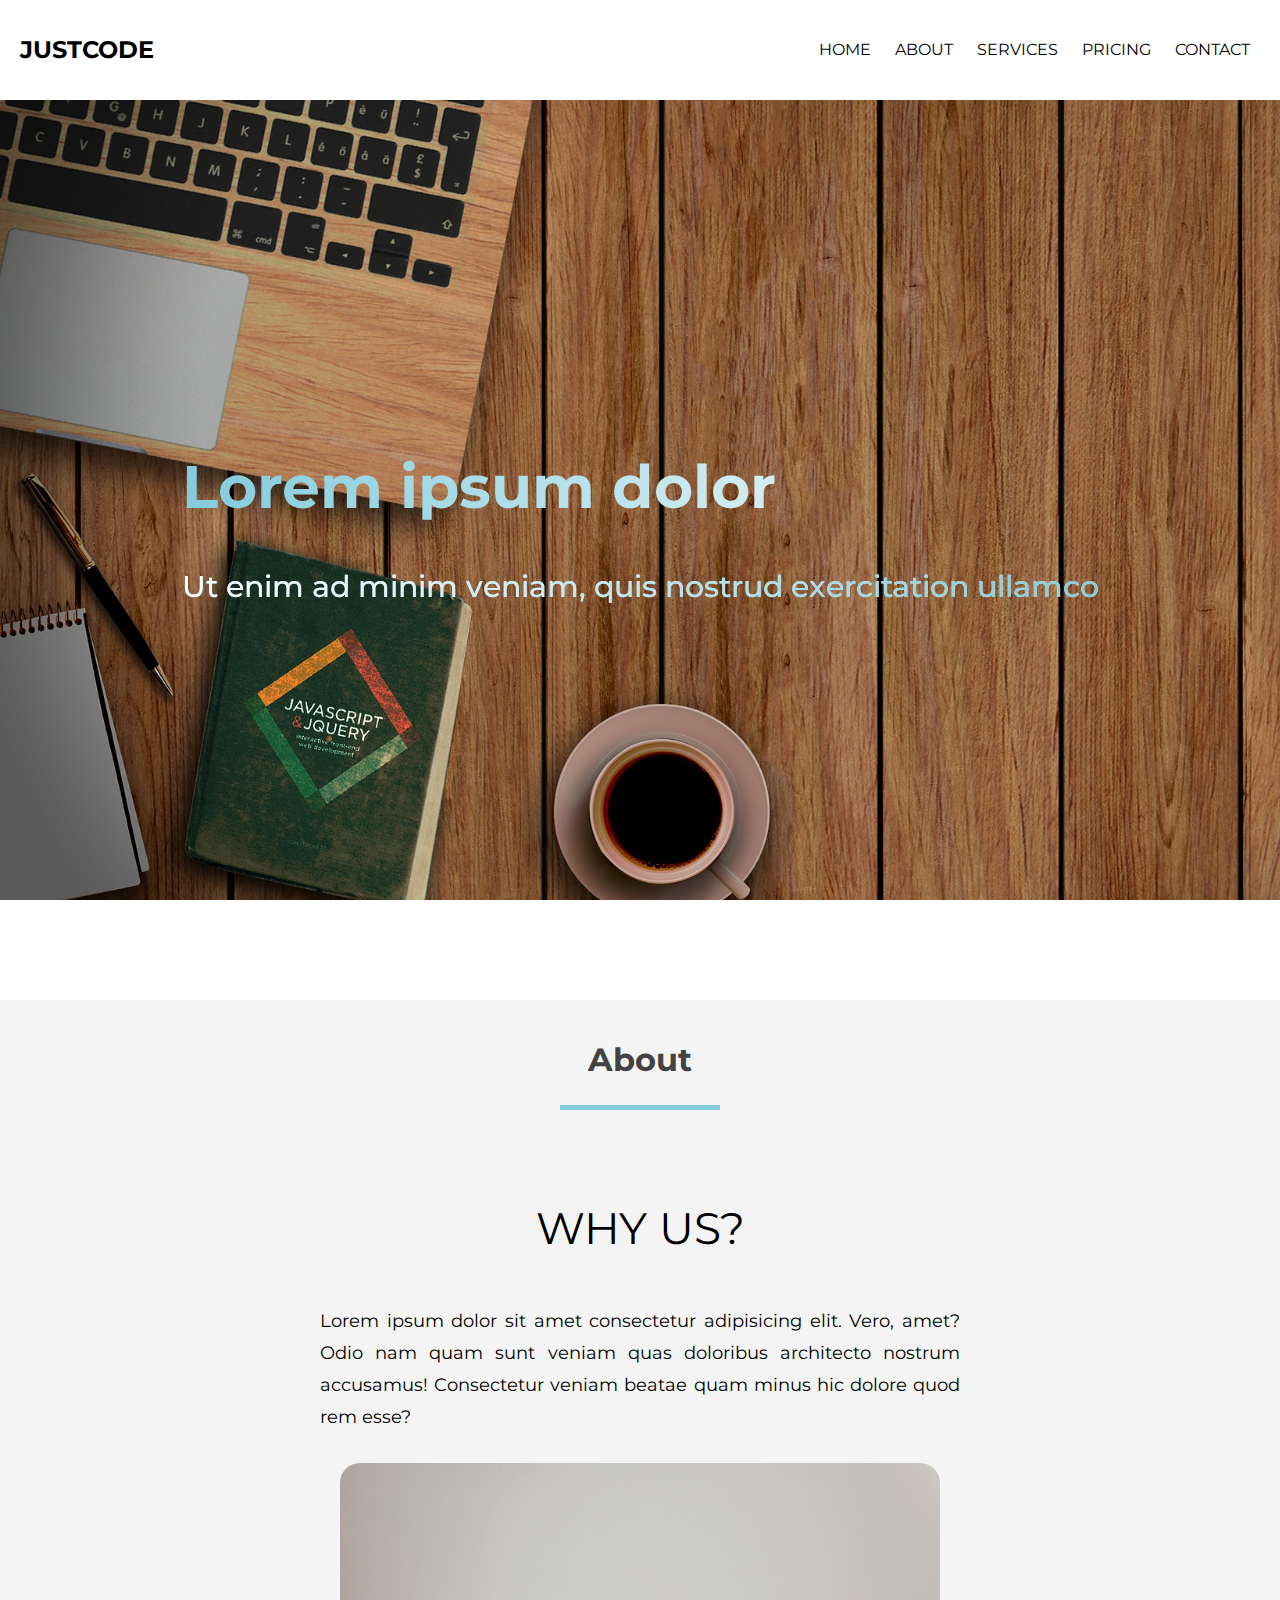
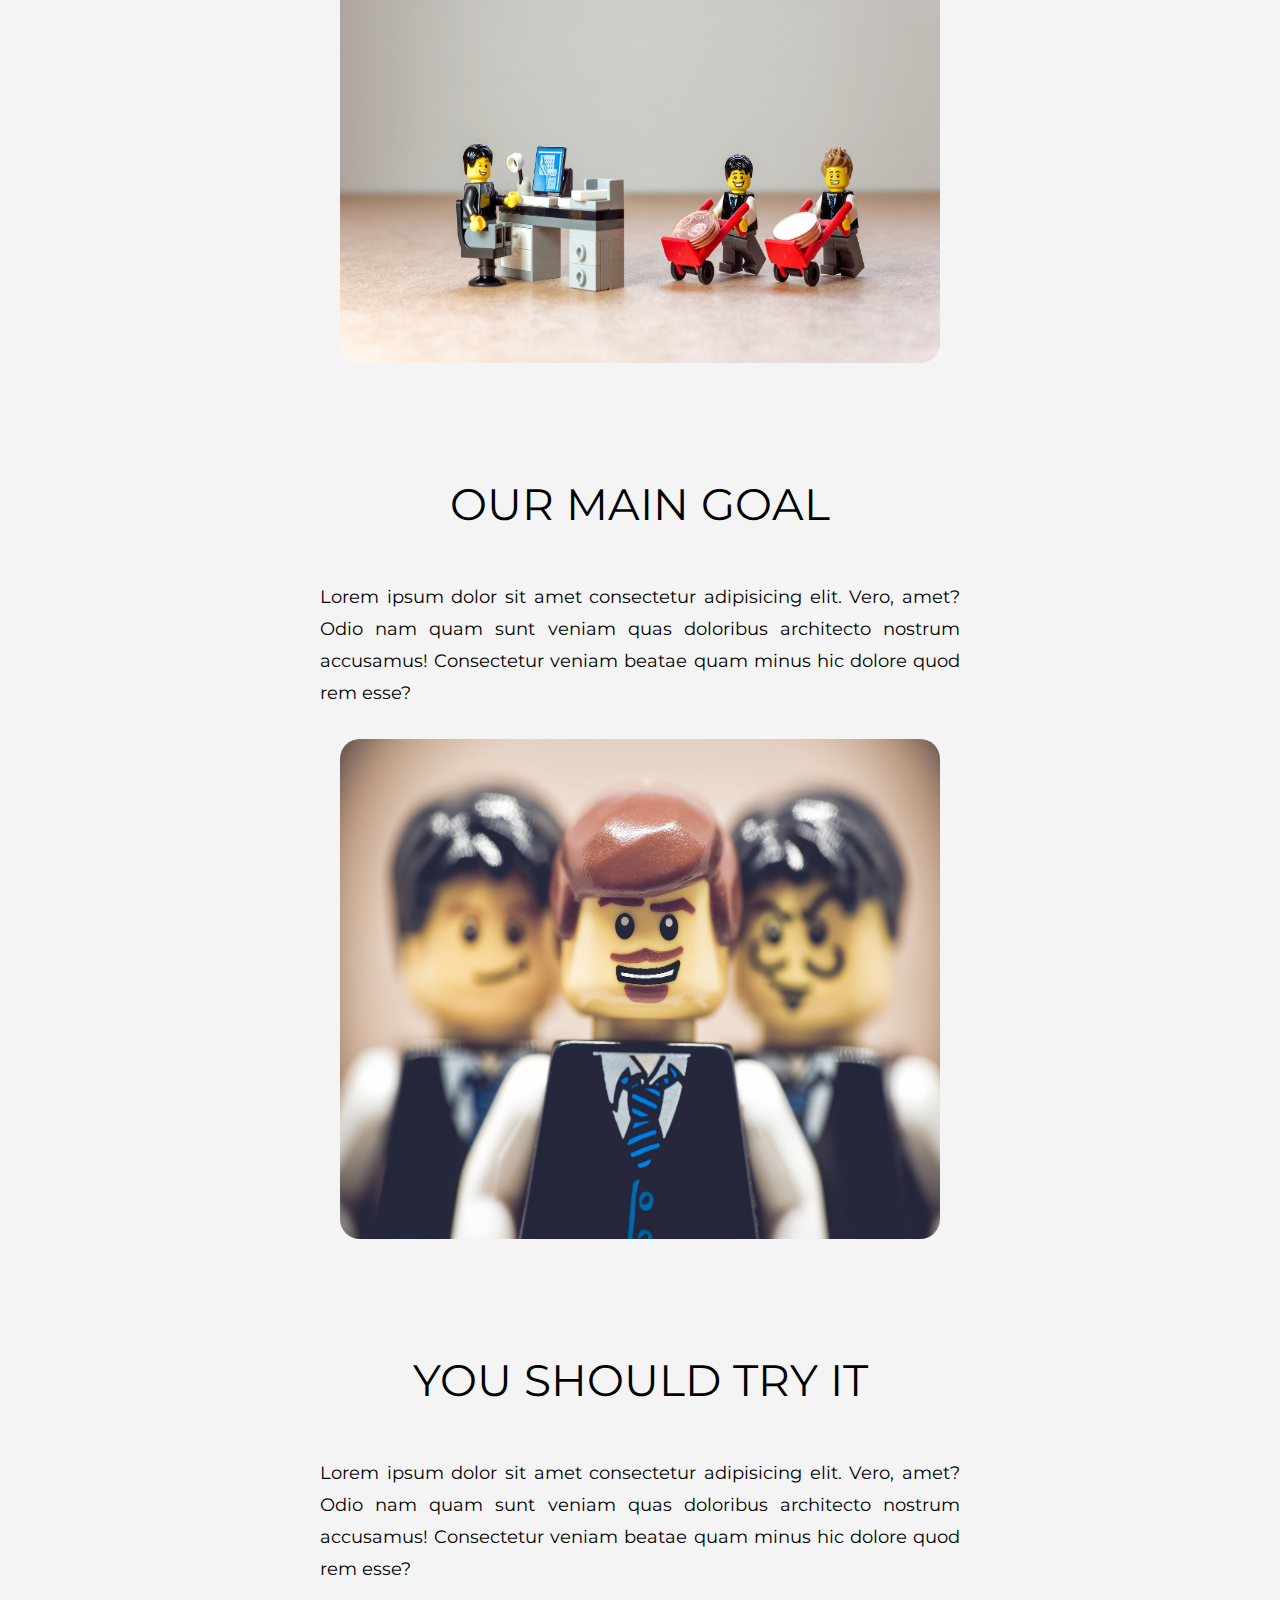
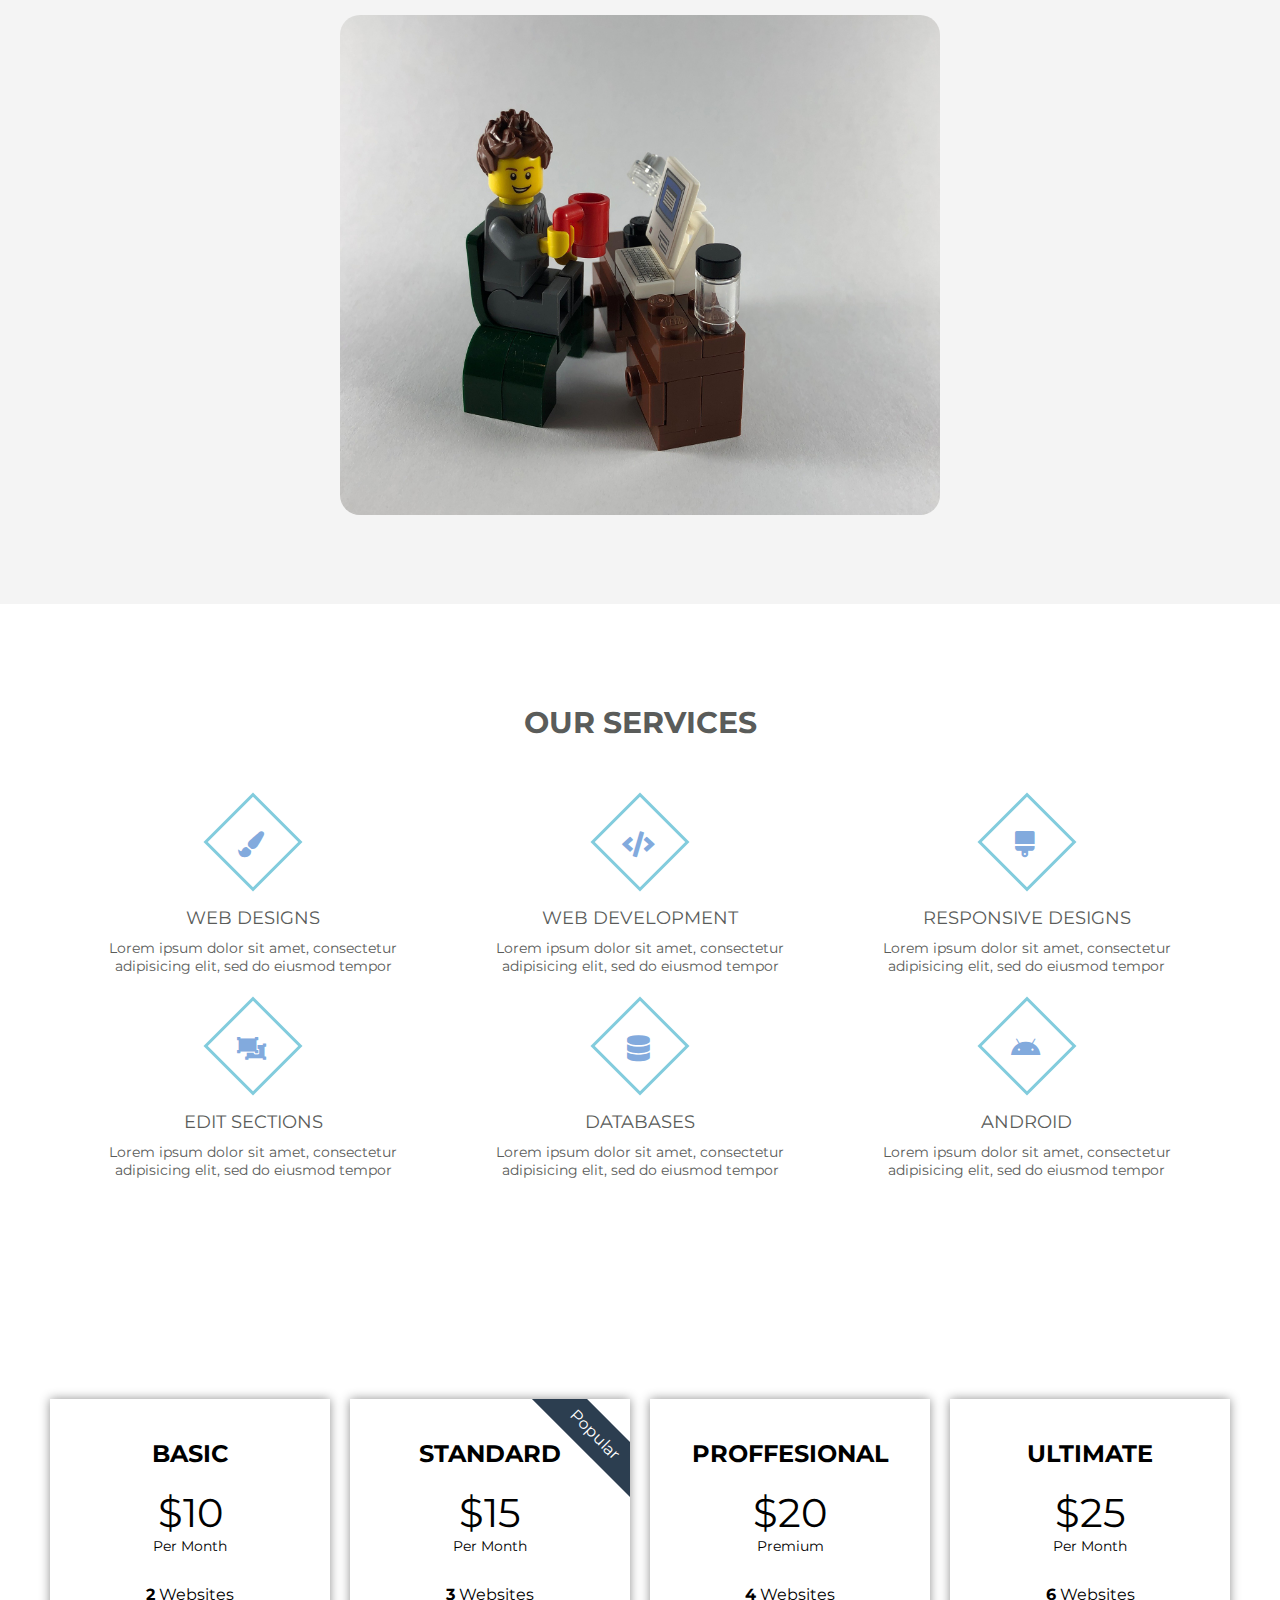
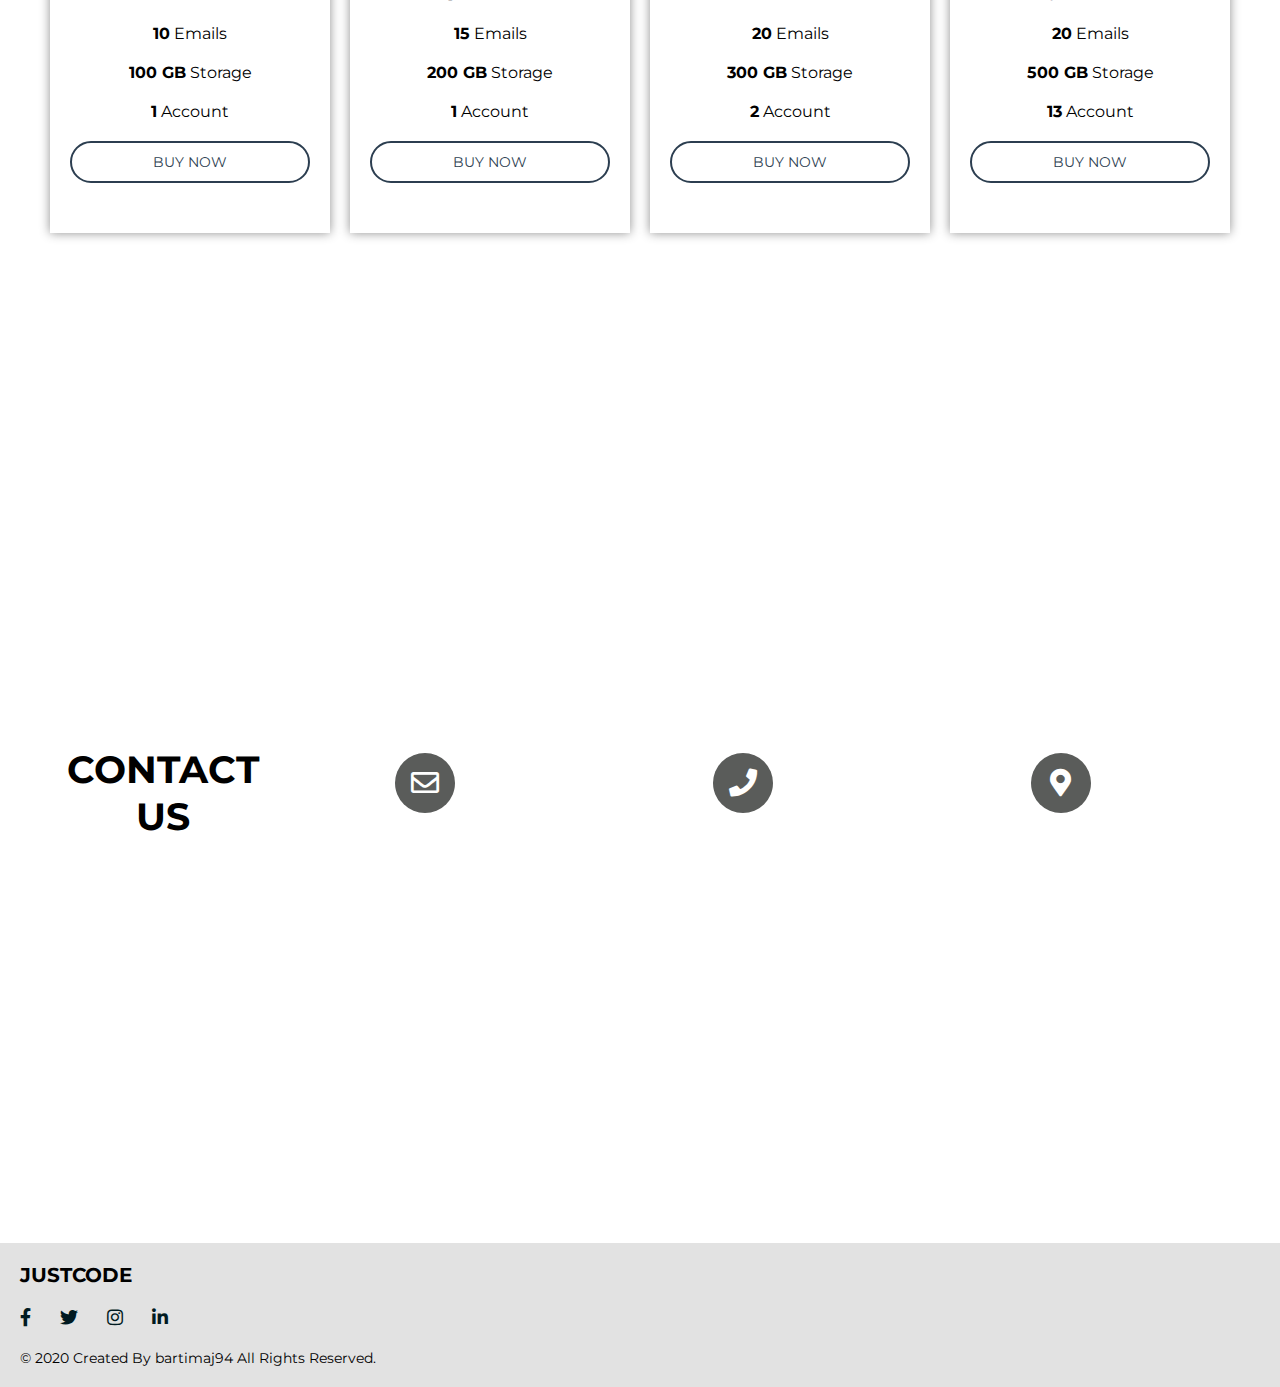
<file: index.html>
<!DOCTYPE html>
<html lang="en">
<head>
	<meta charset="utf-8" />
	<meta name="viewport" content="width=device-width, initial-scale=1.0" />
	<meta http-equiv="X-UA-Compatibile" content="ie=edge" />
	<link href="https://fonts.googleapis.com/css?family=Montserrat:400,500&display=swap" rel="stylesheet">
	<link rel="stylesheet" href="style.css">
	<link rel="stylesheet" href="https://use.fontawesome.com/releases/v5.7.2/css/all.css">
	<title>Just Another Coding Site</title>
</head>
<body>

	<div class="header">
		<h2 class="logo">JustCode</h2>
		<input type="checkbox" id="chk">
		<label for="chk" class="show-menu-btn">
			<i class="fas fa-ellipsis-h"></i>
		</label>

		<ul class="menu">
			<a href="#">Home</a>
			<a href="#">About</a>
			<a href="#">Services</a>
			<a href="#">Pricing</a>
			<a href="#">Contact</a>
			<label for="chk" class="hide-menu-btn">
				<i class="fas fa-times"></i>
			</label>
		</ul>
	</div>

	<div class="content">
		<div class="intro">
				<h1>Lorem ipsum dolor</h1>
				<p class="intros">Ut enim ad minim veniam,
				quis nostrud exercitation ullamco</p>
		</div>
	</div>

	<div class="about">
      <div class="inner">
        <h1>About</h1>
        <div class="border-first"></div>

        <div class="row">
          <div class="column">
            <div class="about-first">
              <div class="name">Why Us?</div>
              <p>
                Lorem ipsum dolor sit amet consectetur adipisicing elit. Vero,
                amet? Odio nam quam sunt veniam quas doloribus architecto
                nostrum accusamus! Consectetur veniam beatae quam minus hic
                dolore quod rem esse?
              </p>
              <img src="first.jpg" alt="" />
            </div>
          </div>
          <div class="column">
            <div class="about-first">
              <div class="name">Our main goal</div>
              <p>
                Lorem ipsum dolor sit amet consectetur adipisicing elit. Vero,
                amet? Odio nam quam sunt veniam quas doloribus architecto
                nostrum accusamus! Consectetur veniam beatae quam minus hic
                dolore quod rem esse?
              </p>
              <img src="second.jpg" alt="" />
            </div>
          </div>
          <div class="column">
            <div class="about-first">
              <div class="name">You should try it</div>
              <p>
                Lorem ipsum dolor sit amet consectetur adipisicing elit. Vero,
                amet? Odio nam quam sunt veniam quas doloribus architecto
                nostrum accusamus! Consectetur veniam beatae quam minus hic
                dolore quod rem esse?
              </p>
              <img src="third.jpg" alt="" />
            </div>
          </div>
        </div>
      </div>
    </div>

	<div class="services-section">
		<div class="inner-width">
			<h1 class="section-title">Our Services</h1>
			<div class="border"></div>
			<div class="services-container">
				<div class="service-box">
					<div class="service-icon">
						<i class="fas fa-paint-brush"></i>
					</div>
					<div class="service-title">Web Designs</div>
					<div class="service-desc">Lorem ipsum dolor sit amet, consectetur adipisicing elit, sed do eiusmod
					tempor</div>
				</div>
				<div class="service-box">
					<div class="service-icon">
						<i class="fas fa-code"></i>
					</div>
					<div class="service-title">Web Development</div>
					<div class="service-desc">Lorem ipsum dolor sit amet, consectetur adipisicing elit, sed do eiusmod
					tempor</div>
				</div>
				<div class="service-box">
					<div class="service-icon">
						<i class="fas fa-brush"></i>
					</div>
					<div class="service-title">Responsive Designs</div>
					<div class="service-desc">Lorem ipsum dolor sit amet, consectetur adipisicing elit, sed do eiusmod
					tempor</div>
				</div>
				<div class="service-box">
					<div class="service-icon">
						<i class="fas fa-object-ungroup"></i>
					</div>
					<div class="service-title">Edit Sections</div>
					<div class="service-desc">Lorem ipsum dolor sit amet, consectetur adipisicing elit, sed do eiusmod
					tempor</div>
				</div>
				<div class="service-box">
					<div class="service-icon">
						<i class="fas fa-database"></i>
					</div>
					<div class="service-title">Databases</div>
					<div class="service-desc">Lorem ipsum dolor sit amet, consectetur adipisicing elit, sed do eiusmod
					tempor</div>
				</div>
				<div class="service-box">
					<div class="service-icon">
						<i class="fab fa-android"></i>
					</div>
					<div class="service-title">Android</div>
					<div class="service-desc">Lorem ipsum dolor sit amet, consectetur adipisicing elit, sed do eiusmod
					tempor</div>
				</div>

			</div>
		</div>
	</div>

	<div id="pricing">
		<div class="pricing-table">
		<div class="col">
			<div class="table">
				<h2>Basic</h2>
				<div class="price">
					$10
					<span>Per Month</span>
				</div>

				<ul>
					<li><strong>2</strong> Websites</li>
					<li><strong>10</strong> Emails</li>
					<li><strong>100 GB</strong> Storage</li>
					<li><strong>1</strong> Account</li>
				</ul>
				<a href="#">Buy Now</a>
			</div>
		</div>
		<div class="col">
			
			<div class="table">
				<h2>Standard</h2>

				<div class="pop">Popular</div>

				<div class="price">
					$15
					<span>Per Month</span>
				</div>

				<ul>
					<li><strong>3</strong> Websites</li>
					<li><strong>15</strong> Emails</li>
					<li><strong>200 GB</strong> Storage</li>
					<li><strong>1</strong> Account</li>
				</ul>
				<a href="#">Buy Now</a>
			</div>

		</div>
		<div class="col">
			
			<div class="table">
				<h2>Proffesional</h2>
				<div class="price">
					$20
					<span>Premium</span>
				</div>

				<ul>
					<li><strong>4</strong> Websites</li>
					<li><strong>20</strong> Emails</li>
					<li><strong>300 GB</strong> Storage</li>
					<li><strong>2</strong> Account</li>
				</ul>
				<a href="#">Buy Now</a>
			</div>

		</div>
		<div class="col">
			
			<div class="table">
				<h2>Ultimate</h2>
				<div class="price">
					$25
					<span>Per Month</span>
				</div>

				<ul>
					<li><strong>6</strong> Websites</li>
					<li><strong>20</strong> Emails</li>
					<li><strong>500 GB</strong> Storage</li>
					<li><strong>13</strong> Account</li>
				</ul>
				<a href="#">Buy Now</a>
			</div>

		</div>
		</div>
	</div>

	<div id="contact">
		<div class="contact-info">
			<h1 class="text">Contact Us</h1>
			<div class="card">
				<i class="card-icon far fa-envelope"></i>
				<p>email@brand.com</p>
			</div>
			<div class="card">
				<i class="card-icon fas fa-phone"></i>
				<p>(022)2 2222222</p>
			</div>
			<div class="card">
				<i class="card-icon fas fa-map-marker-alt"></i>
				<p>Colorado, USA</p>
			</div>
		</div>
	</div>

	<footer>
		<div class="footer-container">
			<div class="left-col">
				<h2 class="logo-footer">JustCode</h2>
				<div class="social-media">
					<a href="#"><i class="fab fa-facebook-f"></i></a>
					<a href="#"><i class="fab fa-twitter"></i></a>
					<a href="#"><i class="fab fa-instagram"></i></a>
					<a href="#"><i class="fab fa-linkedin-in"></i></a>
				</div>
				<p class="rights-text">&copy 2020 Created By bartimaj94 All Rights Reserved.</p>
			</div>
		</div>
	</footer>

</body>
</html>
</file>
<file: style.css>
*
{
	margin: 0px;
	padding: 0px:;
	box-sizing: border-box;
}

body
{
	font-family: 'Montserrat', sans-serif;
}

.header
{
	height: 100px;
	background: white;
	padding: 0 20px;
	color: black;
}

.logo
{
	line-height: 100px;
	float: left;
	text-transform: uppercase;
}

.menu
{
	float: right;
	line-height: 100px;
}

.menu a
{
	color: black;
	text-transform: uppercase;
	text-decoration: none;
	padding: 0 10px;
	transition: 0.4s;
}

.show-menu-btn,.hide-menu-btn
{
	transition: 0.4s;
	font-size: 30px;
	cursor: pointer;
	display: none;
}

.show-menu-btn
{
	float: right;
}

.show-menu-btn i
{
	line-height: 100px;
}

.menu a:hover,
.show-menu-btn:hover,
.hide-menu-btn:hover
{
	color: #71ccdd;
}

#chk
{
	position: absolute;
	visibility: hidden;
	z-index: -1111;
}

.content
{
	background-image: url(5.jpg);
	background-size: cover;
	background-attachment: fixed;
	min-height: 100vh;
	display: flex;
}

.intros
{
	margin: auto;
	padding-top: 45px;
	align-items: center;
	font-size: 30px;
	font-weight: 500;
	background: linear-gradient(to right, white, #82ccdd);
	-webkit-background-clip: text;
	-webkit-text-fill-color: transparent;
}

.intro
{
	margin: auto;
	padding-bottom: 45px;
	align-items: center;
	font-size: 30px;
	font-weight: 500;
	background: linear-gradient(to right, #82ccdd, white);
	-webkit-background-clip: text;
	-webkit-text-fill-color: transparent;
}

.about {
  padding: 40px 0;
  background: #f4f4f4;
  color: #434343;
  text-align: center;
}
.inner {
  max-width: 100%;
  margin: auto;
  overflow: hidden;
  padding: 0 20px;
}
.border-first {
  width: 160px;
  height: 5px;
  background-color: #82ccdd;
  margin: 26px auto;
}
.row {
  display: flex;
  flex-wrap: wrap;
  justify-content: center;
}
.column {
  box-sizing: border-box;
  padding: 15px;
}
.about-first {
  padding: 30px;
  max-width: 700px;
}
.about-first img {
  width: 600px;
  height: 500px;
  border-radius: 20px;
}
.about-first p {
  padding: 30px 0;
  color: #000;
  font-size: 18px;
  text-align: justify;
  line-height: 2rem;
}
.name {
  font-size: 44px;
  text-transform: uppercase;
  margin: 20px 0;
  color: #000;
}

.services-section
{
	padding: 100px 0;
}

.inner-width
{
	width: 100%;
	max-width: 1200px;
	margin: auto;
	padding: 0 20px;
	overflow: hidden;
}

.section-title
{
	text-align: center;
	color: #5a5c5a;
	text-transform: uppercase;
	font-size: 30px;
}

.border
{
	width: 160px
	height: 2px;
	background: #82ccdd;
	margin: 40px auto;
}

.services-container
{
	display: flex;
	flex-wrap: wrap;
	justify-content: center;
}

.service-box
{
	max-width: 33.33%;
	padding: 10px;
	text-align: center;
	color: #5a5c5a;
	cursor: pointer;
}

.service-icon
{
	display: inline-block;
	width: 70px;
	height: 70px;
	border: 3px solid #82ccdd;
	color: #82aadd;
	transform: rotate(45deg);
	margin-bottom: 30px;
	margin-top: 16px;
	transition: 0.3s linear;
}

.service-icon i
{
	line-height: 70px;
	transform: rotate(-45deg);
	font-size: 26px;
}

.service-box:hover .service-icon
{
	background: #82ccdd;
	color: #ddd;
}

.service-title
{
	font-size: 18px;
	text-transform: uppercase;
	margin-bottom: 10px;
}

.service-desc
{
	font-size: 14px;
}

#pricing
{
	background: url(6.jpg);
	background-size: cover;
	background-attachment: fixed;
}

.pricing-table
{
	max-width: 1200px;
	margin: auto;
	padding: 100px 0 100px 0;
	display: flex;
	justify-content: center;
	text-align: center;
	flex-wrap: wrap;
}

.col
{
	flex: 25%;
	padding: 10px;
	max-width: 320px;
	box-sizing: border-box;
}

.table
{
	background: #fff;
	padding: 40px 20px;
	position: relative;
	overflow: hidden;
	box-shadow: 0 0 10px #00000070; 
}

.table h2
{
	text-transform: uppercase;
	padding: 0 0 20px 0;
}

.table ul
{
	margin: 0;
	padding: 0;
}

.table ul li
{
	padding: 10px 0;
	list-style: none;
}

.price
{
	font-size: 40px;
	margin-bottom: 20px;
}

.price span
{
	display: block;
	font-size: 14px;
}

.table a
{
	text-decoration: none;
	color: #2c3e50;
	border: 2px solid;
	display: block;
	padding: 10px 0;
	margin: 10px 0;
	border-radius: 40px;
	text-transform: uppercase;
	font-size: 14px;
	transition: 0.5s linear;
}

.table a:hover
{
	background: #2c3e50;
	color: #fff;
}

.pop
{
	background: #2c3e50;
	color: #fff;
	transform: rotate(45deg);
	padding: 10px 40px;
	position: absolute;
	top: 16px;
	right: -36px;
}

#contact
{
	min-height: 100vh;
	display: flex;
	align-items: center;
	justify-content: center;
}

.text
{
	text-transform: uppercase;
	font-size: 38px;
	text-align: center;
	justify-content: center;
}

.contact-info
{
	display: flex;
	width: 100%;
	max-width: 1200px;
	align-items: center;
	justify-content: center;
	padding: 0 20px;
}

.card
{
	background: #fff;
	padding: 0 20px;
	margin: 0 10px;
	width: calc(33% - 20px);
	height: 200px;
	display: flex;
	flex-direction: column;
	justify-content: center;
	align-items: center;
	color: #5a5c5a;
	cursor: pointer;
}

.card-icon
{
	font-size: 28px;
	background: #5a5c5a;
	color: #fff;
	width: 60px;
	height: 60px;
	text-align: center;
	line-height: 60px !important;
	border-radius: 50%;
	transition: 0.3s linear;
}

.card:hover .card-icon
{
	background: none;
	color: #5a5c5a;
	transform: scale(1.6);
}

.card p
{
	margin-top: 20px;
	font-weight: 300;
	letter-spacing: 2px;
	max-height: 0;
	opacity: 0;
	transition: 0.3s linear;
}

.card:hover p
{
	max-height: 40px;
	opacity: 1;
}

footer
{
	background: #e2e2e2;
	padding: 20px 0;
}

.footer-container
{
	max-width: 1300px;
	margin: auto;
	padding: 0 20px;
	display: flex;
	justify-content: space-between;
	align-items: center;
	flex-wrap: wrap-reverse;
}

.logo-footer
{
	text-transform: uppercase;
	width: 180px;
	font-size: 20px;
}

.rights-text
{
	font-size: 14px;
}

.social-media
{
	margin: 20px 0;
}

.social-media a
{
	color: #001a21;
	margin-right: 25px;
	font-size: 18px;
	text-decoration: none;
	transition: 0.3s linear;
}

.social-media a:hover
{
	color: #82ccdd;
}








@media screen and (max-width: 960px){
	.intro{
		font-size: 20px;
		padding: 80px;
	}
	.service-box{
		max-width: 45%;
	}
	.show-menu-btn,.hide-menu-btn{
		display: block;
	}
	.menu{
		position: fixed;
		width: 100%;
		height: 100vh;
		background: #636363;
		right: -100%;
		top: 0;
		text-align: center;
		padding: 80px 0;
		line-height: normal;
		transition: 0.7s;
	}
	.menu a{
		display: block;
		padding: 20px;
	}
	.hide-menu-btn{
		position: absolute;
		top: 40px;
		right: 40px;
	}
	#chk:checked ~ .menu
	{
		right: 0;
	}
	.column {
    width: 100%;
  	}
  	.about-first img {
    width: 35vh;
    height: 35vh;
  	}
	.col{
		flex: 50%;
	}
	#contact{
		background-color: #fff;
	}
	.text{
		padding: 40px;
	}
	.contact-info{
		flex-direction: column;
	}
	.card{
		width: 100%;
		max-width: 300px;
		margin: 8px 0;
	}
	.footer-container{
		max-width: 600px;
	}
	.left-col{
		width: 100%;
	}

}

@media screen and (max-width: 768px){
	.service-box{
		max-width: 50%;
	}
	.col{
		flex: 100%;
	}
}

@media screen and (max-width: 480px){
	.service-box{
		max-width: 100%;
	}
}
</file>
